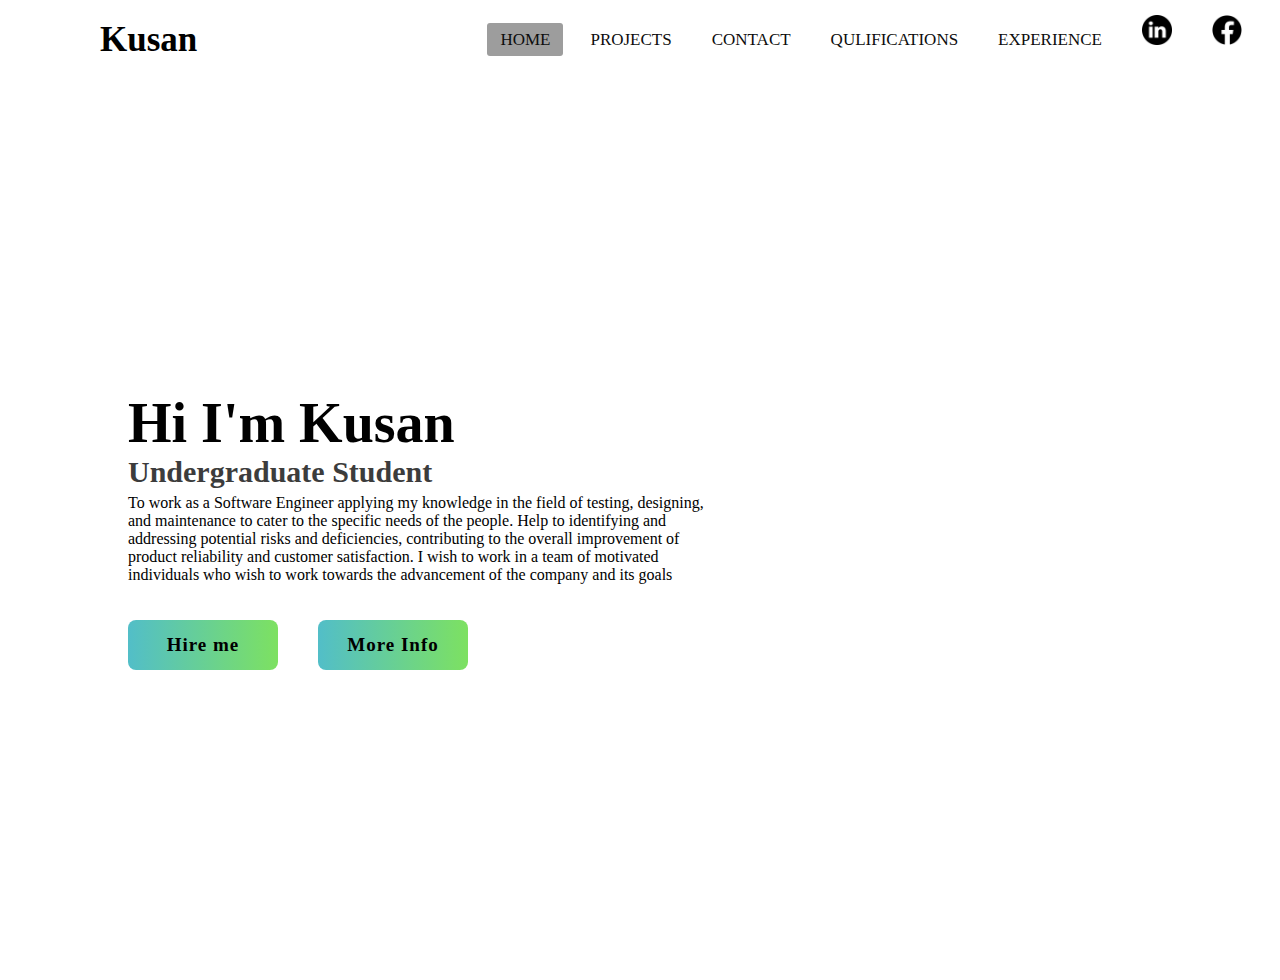
<file: index.html>
<!DOCTYPE html>
<html>
    <head>
        <meta charset="utf-8">
        <title></title>
        <meta name="veiwport" content="width=device-width, initial-scale=1.0">
        <link rel="stylesheet" href="style.css">
        <link rel="stylesheet" href="https://cdnjs.cloudflare.com/ajax/libs/font-awesome/5.15.3/css/all.min.css"/>
    </head>
    <body>
        <nav>
            <input type="checkbox" id="check">
            <label for="check" class="checkbtn">
                <i class="fas fa-bars"></i>
            </label>
            <label class="logo">Kusan</label>
            <ul>
                <li><a class="active">Home</a></li>
                <li><a href="projects.html">Projects</a></li>
                <li><a href="contact.html">Contact</a></li>
                <li><a href="qulifications.html">Qulifications</a></li>
                <li><a href="experience.html">Experience</a></li>
                <li><a href="https://www.linkedin.com/in/kushan-ransika-93b9a21a2?lipi=urn%3Ali%3Apage%3Ad_flagship3_profile_view_base_contact_details%3Bdx6SkNL0QI2bm7Zr5GXLTw%3D%3D">
                    <img src="linkedin.png" alt="" class="icon"></a>
                </li>
                <li><a href="https://www.facebook.com/kushan.ransika/"><img src="facebook.png" alt="" class="icon"></a></li>  
            </ul>
        </nav>
        <section class="home">
            <div class="home-content">
                <h1>Hi  I'm Kusan</h1>
                <h3>Undergraduate Student</h3>
                <p>To work as a Software Engineer applying my knowledge
                    in the field of testing, designing, and maintenance to cater
                    to the specific needs of the people. Help to identifying and
                    addressing potential risks and deficiencies, contributing
                    to the overall improvement of product reliability and
                    customer satisfaction. I wish to work in a team of
                    motivated individuals who wish to work towards the
                    advancement of the company and its goals
                </p><br><br>
                <div class="btn-box">
                    <a href="contact.html">Hire me</a>
                    <a href="qulifications.html">More Info</a>
                </div>
                
            </div>
        </section>
        

    </body>

</html>
</file>
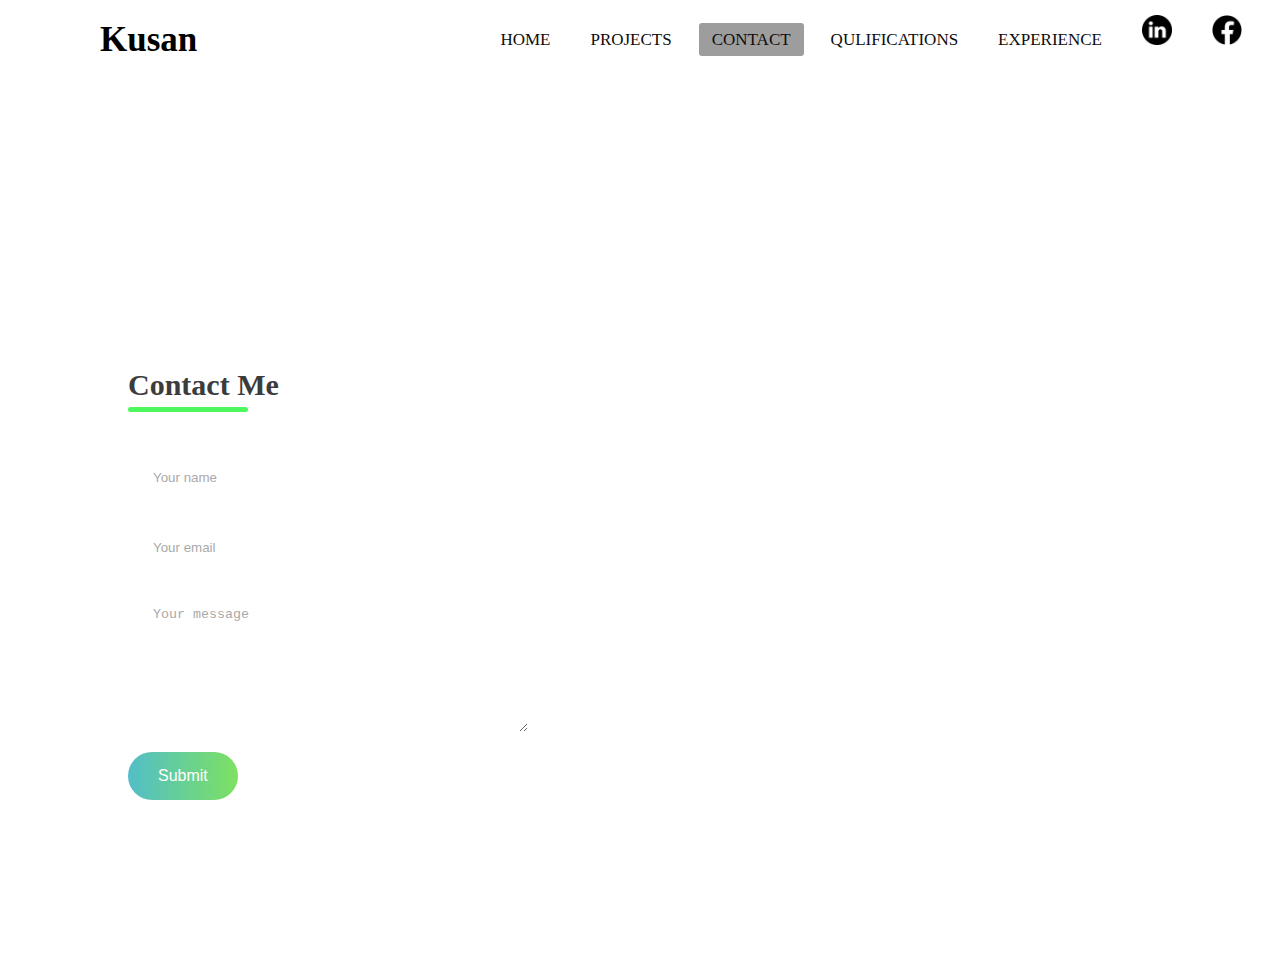
<file: contact.html>
<!DOCTYPE html>
<html>
    <head>
        <meta charset="utf-8">
        <title></title>
        <meta name="veiwport" content="width=device-width, initial-scale=1.0">
        <link rel="stylesheet" href="style.css">
        <link rel="stylesheet" href="https://cdnjs.cloudflare.com/ajax/libs/font-awesome/5.15.3/css/all.min.css"/>
    </head>
    <body>
        <nav>
            <input type="checkbox" id="check">
            <label for="check" class="checkbtn">
                <i class="fas fa-bars"></i>
            </label>
            <label class="logo">Kusan</label>
            <ul>
                <li><a href="index.html">Home</a></li>
                <li><a href="projects.html">Projects</a></li>
                <li><a class="active">Contact</a></li>
                <li><a href="qulifications.html">Qulifications</a></li>
                <li><a href="experience.html">Experience</a></li>
                <li><a href="https://www.linkedin.com/in/kushan-ransika-93b9a21a2?lipi=urn%3Ali%3Apage%3Ad_flagship3_profile_view_base_contact_details%3Bdx6SkNL0QI2bm7Zr5GXLTw%3D%3D">
                    <img src="linkedin.png" alt="" class="icon"></a>
                </li>
                <li><a href="https://www.facebook.com/kushan.ransika/"><img src="facebook.png" alt="" class="icon"></a></li>  
            </ul>
        </nav>
        <section class="homec">
            <div class="contact-container">
                <form action="https://api.web3forms.com/submit" method="POST" class="contact-left">
                    <div class="contact-left-title"><br><br><br><br><br><br>
                        <h2>Contact Me</h2>
                        <hr>
                    </div>
                    <input type="hidden" name="access_key" value="05e351e0-dbe3-43a2-9c99-dd5ba1b49689">
                    <input type="text" name="name" placeholder="Your name" class="contact-inputs" required>
                    <input type="email" name="email" placeholder="Your email" class="contact-inputs" required>
                    <textarea name="message" placeholder="Your message" class="contact-inputs" required></textarea>
                    <button type="submit">Submit</button>
                </form>
                
            </div>
        </section>    
        
        

    </body>

</html>
</file>
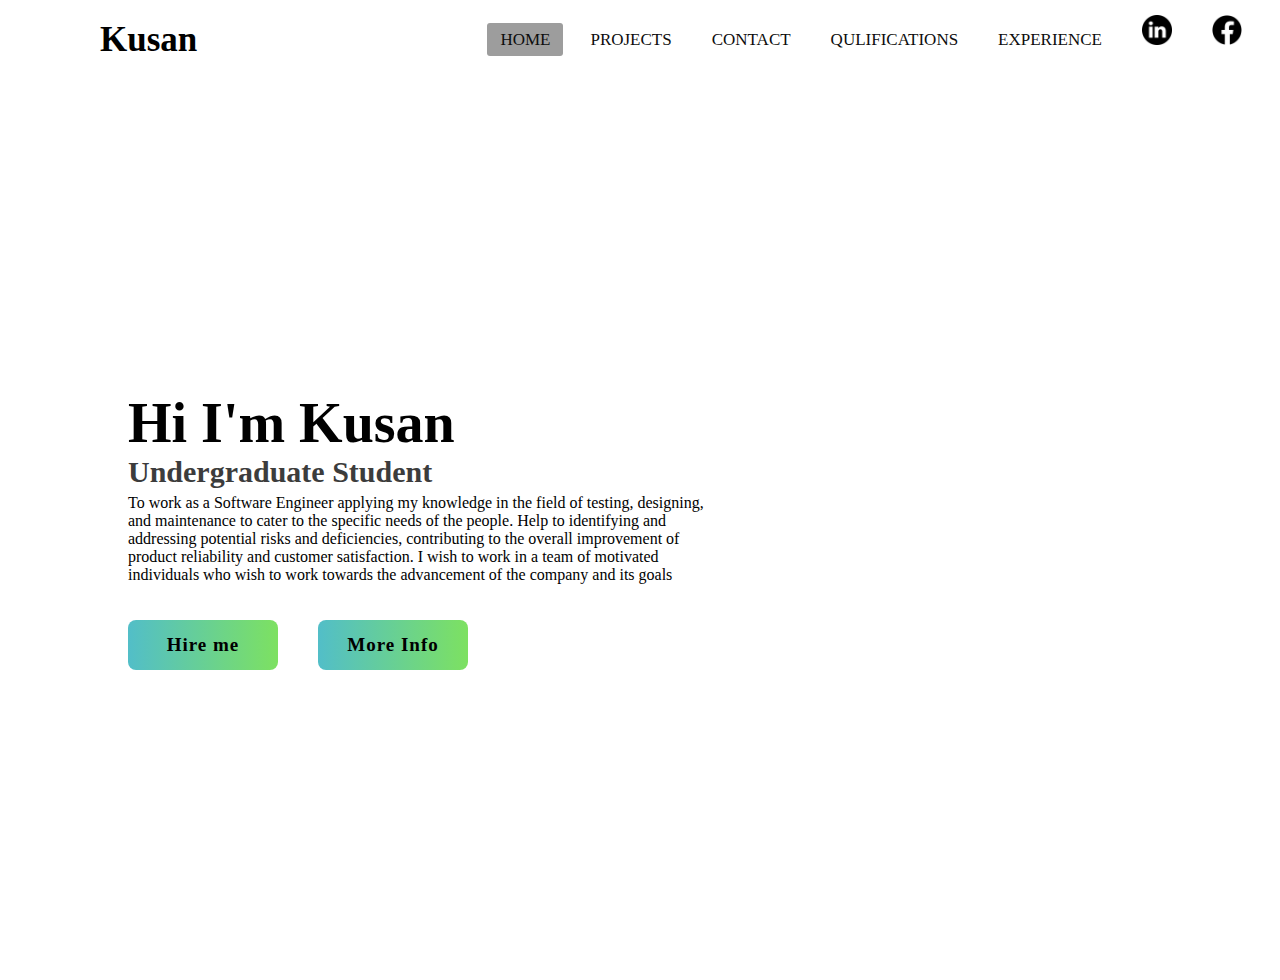
<file: home.html>
<!DOCTYPE html>
<html>
    <head>
        <meta charset="utf-8">
        <title></title>
        <meta name="veiwport" content="width=device-width, initial-scale=1.0">
        <link rel="stylesheet" href="style.css">
        <link rel="stylesheet" href="https://cdnjs.cloudflare.com/ajax/libs/font-awesome/5.15.3/css/all.min.css"/>
    </head>
    <body>
        <nav>
            <input type="checkbox" id="check">
            <label for="check" class="checkbtn">
                <i class="fas fa-bars"></i>
            </label>
            <label class="logo">Kusan</label>
            <ul>
                <li><a class="active">Home</a></li>
                <li><a href="projects.html">Projects</a></li>
                <li><a href="contact.html">Contact</a></li>
                <li><a href="qulifications.html">Qulifications</a></li>
                <li><a href="experience.html">Experience</a></li>
                <li><a href="https://www.linkedin.com/in/kushan-ransika-93b9a21a2?lipi=urn%3Ali%3Apage%3Ad_flagship3_profile_view_base_contact_details%3Bdx6SkNL0QI2bm7Zr5GXLTw%3D%3D">
                    <img src="linkedin.png" alt="" class="icon"></a>
                </li>
                <li><a href="https://www.facebook.com/kushan.ransika/"><img src="facebook.png" alt="" class="icon"></a></li>  
            </ul>
        </nav>
        <section class="home">
            <div class="home-content">
                <h1>Hi  I'm Kusan</h1>
                <h3>Undergraduate Student</h3>
                <p>To work as a Software Engineer applying my knowledge
                    in the field of testing, designing, and maintenance to cater
                    to the specific needs of the people. Help to identifying and
                    addressing potential risks and deficiencies, contributing
                    to the overall improvement of product reliability and
                    customer satisfaction. I wish to work in a team of
                    motivated individuals who wish to work towards the
                    advancement of the company and its goals
                </p><br><br>
                <div class="btn-box">
                    <a href="contact.html">Hire me</a>
                    <a href="qulifications.html">More Info</a>
                </div>
                
            </div>
        </section>
        

    </body>

</html>
</file>
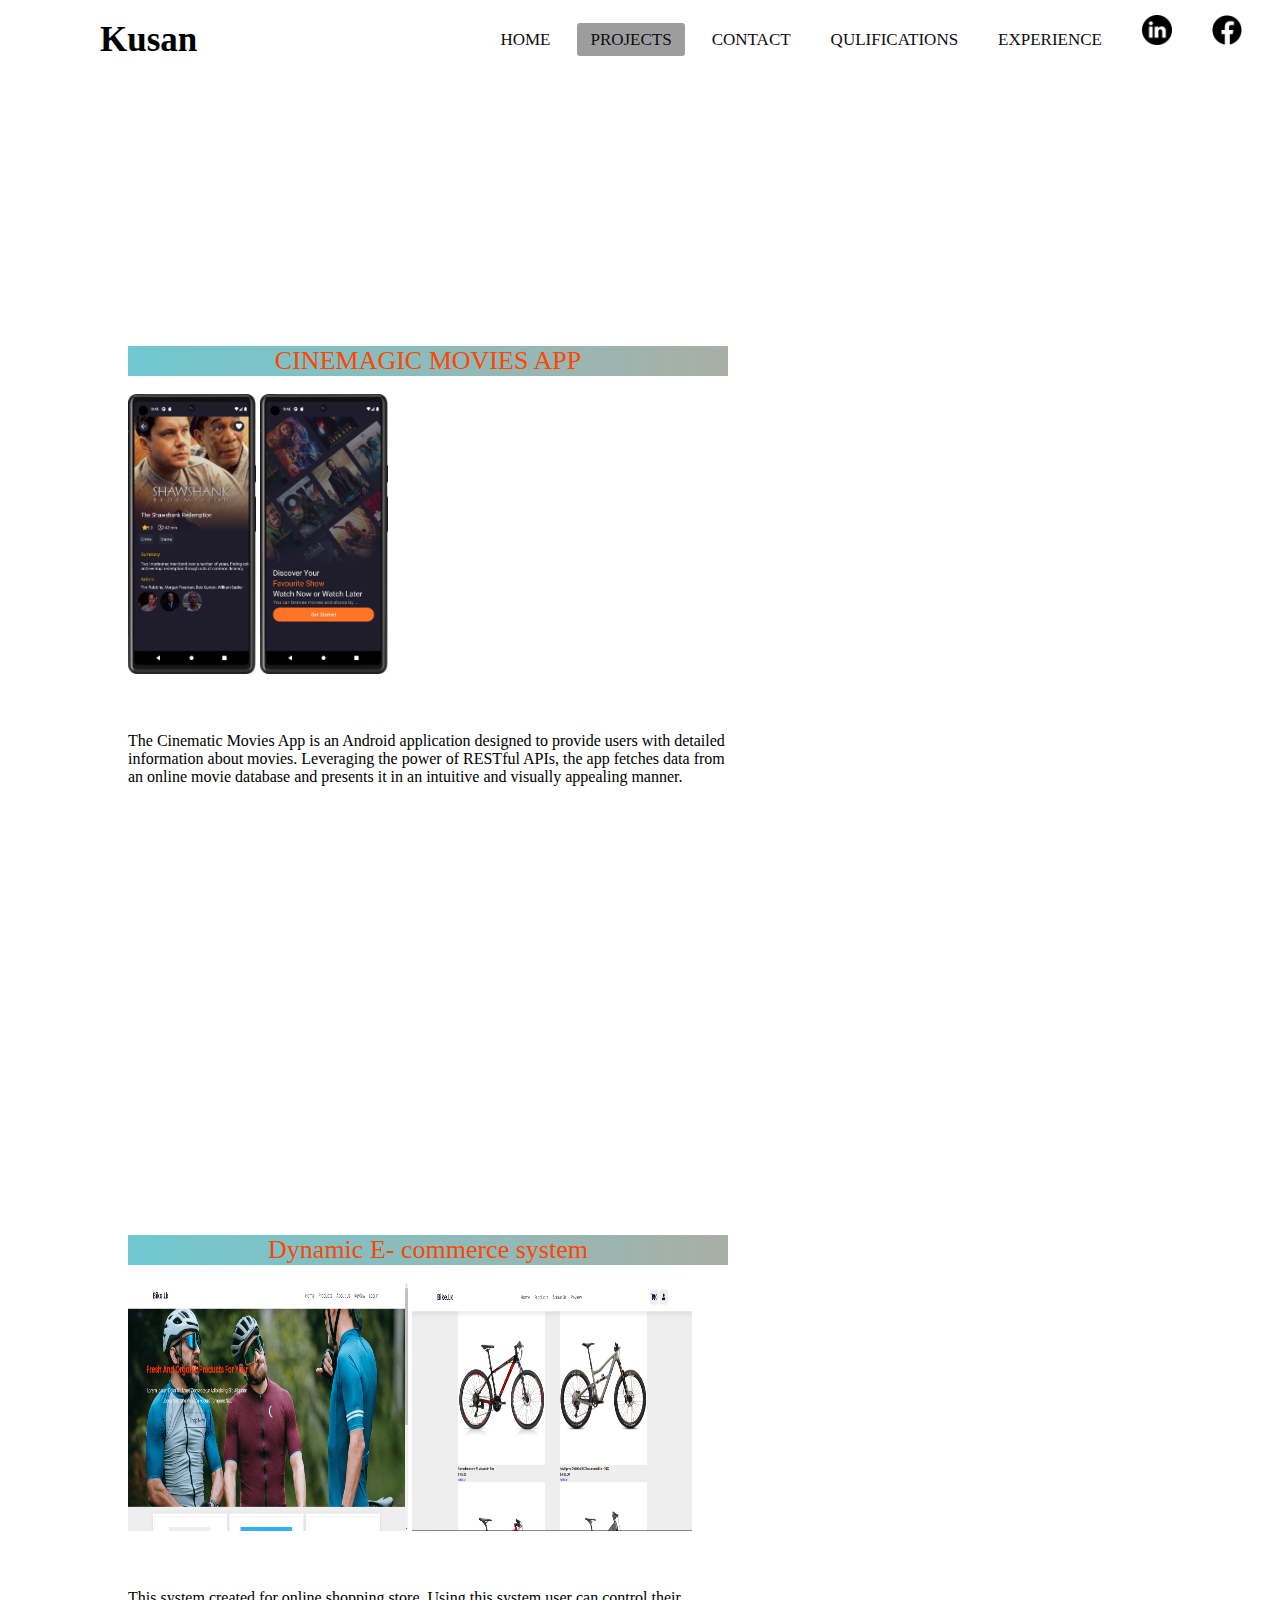
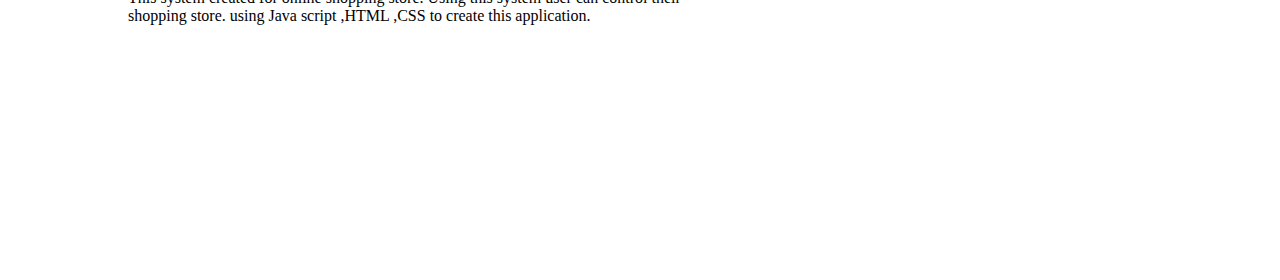
<file: projects.html>
<!DOCTYPE html>
<html>
    <head>
        <meta charset="utf-8">
        <title></title>
        <meta name="veiwport" content="width=device-width, initial-scale=1.0">
        <link rel="stylesheet" href="style.css">
        <link rel="stylesheet" href="https://cdnjs.cloudflare.com/ajax/libs/font-awesome/5.15.3/css/all.min.css"/>
    </head>
    <body>
        <nav>
            <input type="checkbox" id="check">
            <label for="check" class="checkbtn">
                <i class="fas fa-bars"></i>
            </label>
            <label class="logo">Kusan</label>
            <ul>
                <li><a href="index.html">Home</a></li>
                <li><a class="active">Projects</a></li>
                <li><a href="contact.html">Contact</a></li>
                <li><a href="qulifications.html">Qulifications</a></li>
                <li><a href="experience.html">Experience</a></li>  
                <li><a href="https://www.linkedin.com/in/kushan-ransika-93b9a21a2?lipi=urn%3Ali%3Apage%3Ad_flagship3_profile_view_base_contact_details%3Bdx6SkNL0QI2bm7Zr5GXLTw%3D%3D">
                    <img src="linkedin.png" alt="" class="icon"></a>
                </li>
                <li><a href="https://www.facebook.com/kushan.ransika/"><img src="facebook.png" alt="" class="icon"></a></li>   
            </ul>
        </nav>
        <section class="homep">
            <div class="home-content"><br><br><br><br>
                <h4>CINEMAGIC MOVIES APP</h4><br>
                <div>
                <div>
                    <img class="img1" src="Screenshot_20240611_094950.png">
                    <img class="img1" src="Screenshot_20240611_094724.png">
                </div>
                
                <br><br><br>
                <p1>The Cinematic Movies App is an Android application designed to provide users with detailed information about movies. 
                    Leveraging the power of RESTful APIs, 
                    the app fetches data from an online movie database and presents it in an intuitive and visually appealing manner.
                </p1>
            </div>
            </div>
        </section>
        <section class="homep">
            <div class="home-content"><br><br>
                <h4>Dynamic E- commerce system </h4><br>
                <div>
                <div>
                    <img src="Screenshot 2024-07-11 154905.png" style="width:280px;height:248px;">
                    <img src="Screenshot 2024-07-11 171447.png" style="width:280px;height:248px;">
                </div>
                
                <br><br><br>
                <p>This system created for online shopping store. 
                    Using this system user can control their shopping store. 
                    using Java script ,HTML ,CSS to create this application.
                </p><br><br>
            </div>
            </div>
        </section>
        
        

    </body>

</html>
</file>
<file: style.css>
*{
    padding: 0;
    margin: 0;
    text-decoration: none;
    list-style: none;
    box-sizing: border-box;
}
body{
    font-family: montserrat;
}
nav{
    background: #ffffff;
    height: 80px;
    width:100%;

}
label.logo{
    color: rgb(0, 0, 0);
    font-size: 35px;
    line-height: 80px;
    padding: 0 100px;
    font-weight: bold;
}
nav ul{
    float: right;
    margin-right: 20px;
}
nav ul li{
    display: inline-block;
    line-height: 80px;
    margin: 0 5px;
}
nav ul li a{
    color: rgb(13, 13, 13);
    font-size: 17px;
    padding: 7px 13px;
    border-radius: 3px;
    text-transform: uppercase;
}
a.active,a:hover{
    background: #9d9d9d;
    transition: .5s;
}
a.icon.active,a.icon:hover{
    background: none;

}
.checkbtn{
    font-size: 30px;
    color: rgb(4, 4, 4);
    float: right;
    line-height: 80px;
    margin-right: 40px;
    cursor: pointer;
    display: none;
}
#check{
    display: none;
}
.home{
    height: 100vh;
    display: flex;
    align-items: center;
    padding: 0 10%;
    background: url('https://images.unsplash.com/photo-1479920252409-6e3d8e8d4866?q=80&w=1770&auto=format&fit=crop&ixlib=rb-4.0.3&ixid=M3wxMjA3fDB8MHxwaG90by1wYWdlfHx8fGVufDB8fHx8fA%3D%3D');
    background-size: cover;
    background-position: center;
}

.homep{
    height: 100vh;
    display: flex;
    align-items: center;
    padding: 0 10%;
    background: url('https://images.unsplash.com/photo-1468779036391-52341f60b55d?q=80&w=1968&auto=format&fit=crop&ixlib=rb-4.0.3&ixid=M3wxMjA3fDB8MHxwaG90by1wYWdlfHx8fGVufDB8fHx8fA%3D%3D');
    background-size: cover;
    background-position: center;
}
.homeq{
    height: 100vh;
    display: flex;
    align-items: center;
    padding: 0 10%;
    background: url('https://images.unsplash.com/photo-1513542789411-b6a5d4f31634?q=80&w=1974&auto=format&fit=crop&ixlib=rb-4.0.3&ixid=M3wxMjA3fDB8MHxwaG90by1wYWdlfHx8fGVufDB8fHx8fA%3D%3D');
    background-size: cover;
    background-position: center;
}

.homec{
    height: 100vh;
    display: flex;
    align-items: center;
    padding: 0 10%;
    background: url('https://images.unsplash.com/photo-1603539240352-8f2cce3257c4?q=80&w=1771&auto=format&fit=crop&ixlib=rb-4.0.3&ixid=M3wxMjA3fDB8MHxwaG90by1wYWdlfHx8fGVufDB8fHx8fA%3D%3D');
    background-size: cover;
    background-position: center;
}

.homef{
    height: 100vh;
    display: flex;
    align-items: center;
    padding: 0 10%;
    background: url('https://images.unsplash.com/photo-1633158829875-e5316a358c6f?q=80&w=1770&auto=format&fit=crop&ixlib=rb-4.0.3&ixid=M3wxMjA3fDB8MHxwaG90by1wYWdlfHx8fGVufDB8fHx8fA%3D%3D');
    background-size: cover;
    background-position: center;
}

.home-content{
    max-width: 600px;
}

.home-content h1 {
    font-size: 56px;
    font-weight: 700;
}
.home-content h3 {
    font-weight: 600;
    color: rgb(60, 60, 60);
    font-size: 30px;
    margin-bottom: 5px;
}
.home-content p {
    font-size: 16px;
   
}

.home-content .btn-box {
    display: flex;
    justify-content: space-between;
    width: 340px;
    height: 50px;
    background: none;
}

.btn-box a{
    display: inline-flex;
    justify-content: center;
    align-items: center;
    width: 150px;
    height: 100%;
    background: linear-gradient(270deg,#7de161,#52bec8);
    border: none;
    border-radius: 8px;
    font-size: 19px;
    color: black;
    text-decoration:none;
    font-weight: 600;
    letter-spacing: 1px;

}

img{
    width:128px;
    height:280px
}


h4 {
    font-size: 26px;
    font-weight: 500;
    color: orangered;
    background: linear-gradient(270deg,#a8afa6,#70c8d0);
    text-align: center;
}

.contactcontact-container{
    height: 100vh;
    display: flex;
    align-items: center;
    justify-content: space-evenly;

}
.contact-left{
    display: flex;
    flex-direction: column;
    align-items: start;
    gap: 20px;
}
.contact-left-title h2{
    font-weight: 600;
    color: rgb(60, 60, 60);
    font-size: 30px;
    margin-bottom: 5px;
}
.contact-left-title hr{
    border: none;
    width: 120px;
    height: 5px;
    background-color: rgb(77, 248, 94);
    border-radius: 10px;
    margin-bottom: 20px;
}
.contact-inputs{
    width: 400px;
    height: 50px;
    border: none;
    outline: none;
    padding-left: 25px;
    font-weight: 500;
    color: #666;
    border-radius: 50px;
}
.contact-left textarea{
    height: 140px;
    padding-top: 15px;
    border-radius: 20px;
}
.contact-inputs:focus{
    border: 2px solid #ff994f;
}
.contact-inputs::placeholder{
    color: #a9a9a9;
}
.contact-left button{
    display: flex;
    align-items: center;
    padding: 15px 30px;
    font-size: 16px;
    color: #ffffff;
    gap: 10p;
    border: none;
    border-radius: 50px;
    background: linear-gradient(270deg,#7de161,#52bec8);
    cursor: pointer;
}
.icon{
    width: 30px;
    height:30px;
    cursor: pointer;
    
}
.home-content-p3{
    font-size: medium;
    font-style: oblique;
    
}
@media(max-width: 1000px){
    lable.logo{
        font-size: 30px;
        padding-left: 50px;
    }
    nav ul li a{
        font-size: 16px;
    }
}
@media(max-width: 1000px){
    .checkbtn{
        display: block;
    }
    ul{
        position: fixed;
        width: 100%;
        height: 100vh;
        background: #2c3e50;
        top: 80px;
        left: -100%;
        text-align: center;
        transition: all .5s;
    }
    nav ul li{
        display: block;
        margin: 50px 0;
        line-height: 30px;
    }
    nav ul li a{
        font-size: 20px;
    }
    a:hover,a.active{
        background: none;
        color: #0d1a25;
    }
    #check:checked ~ ul{
        left: 0;
    }
}
</file>
